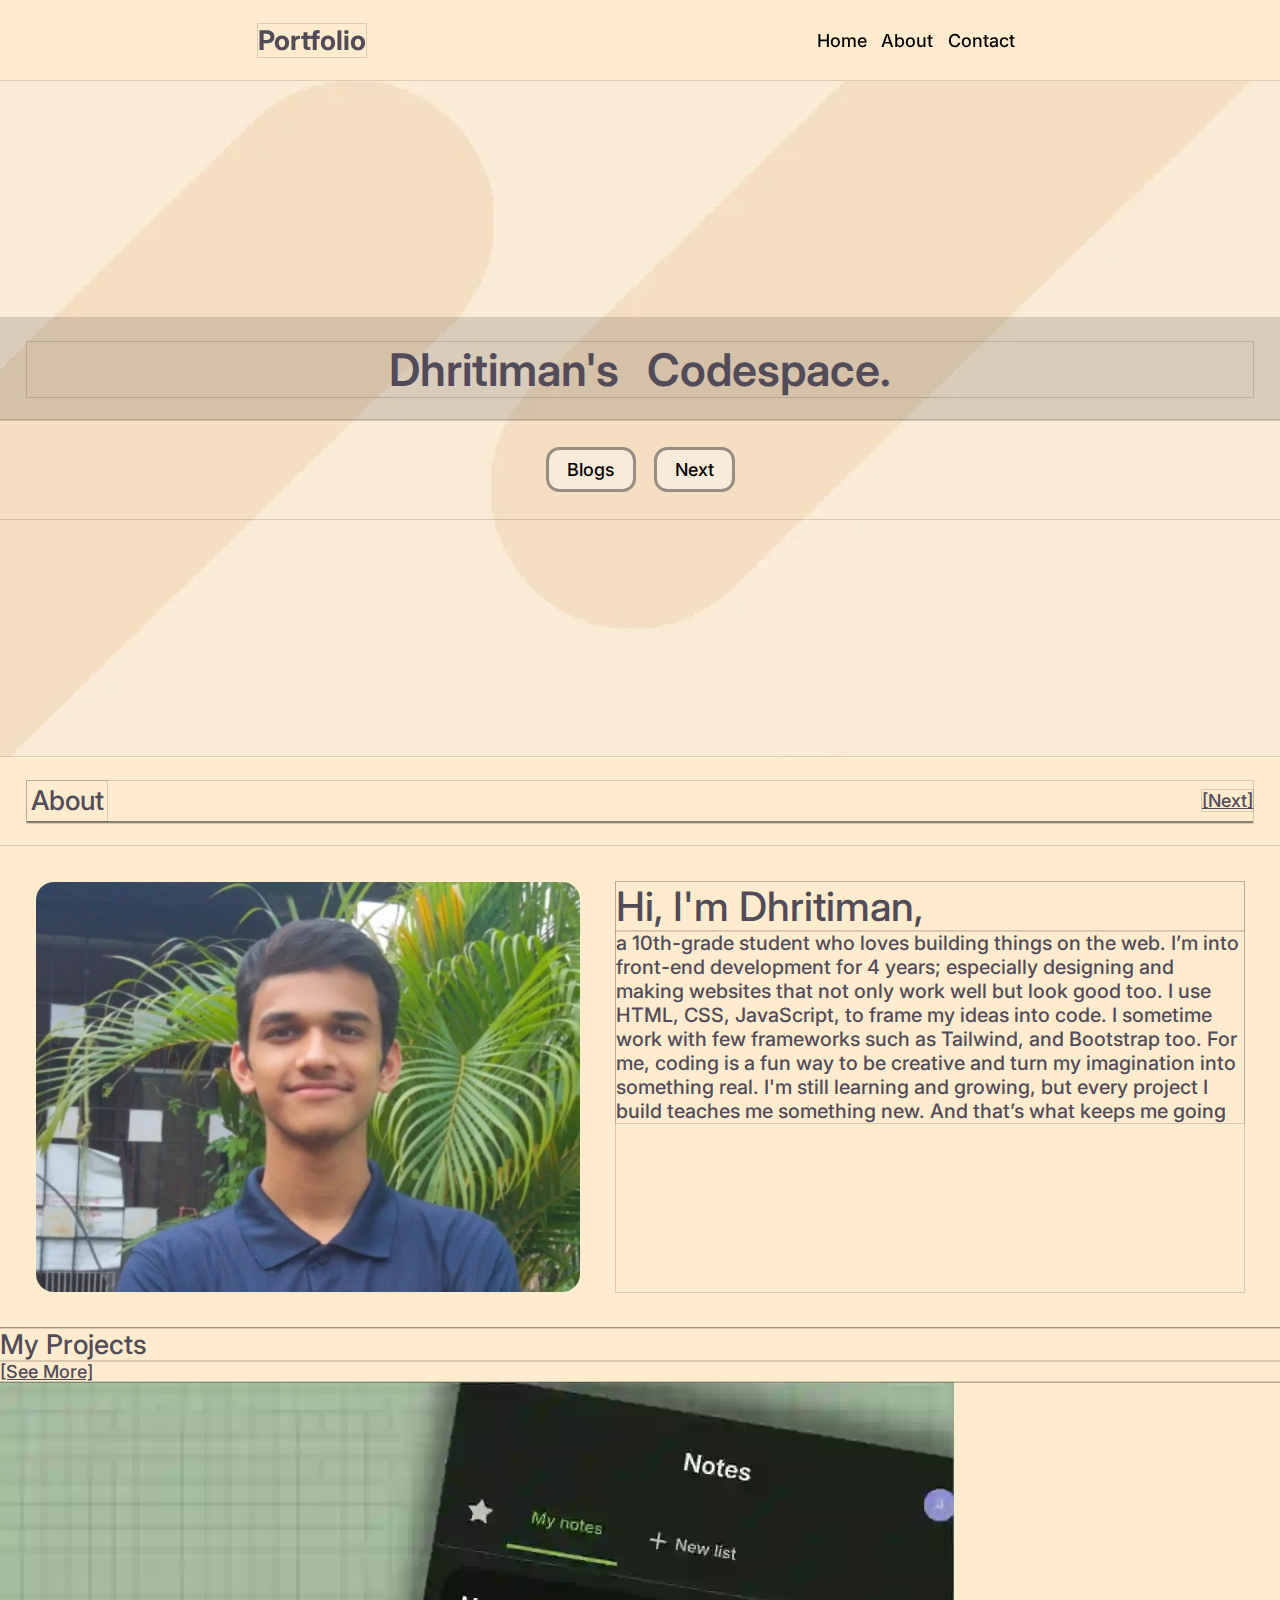
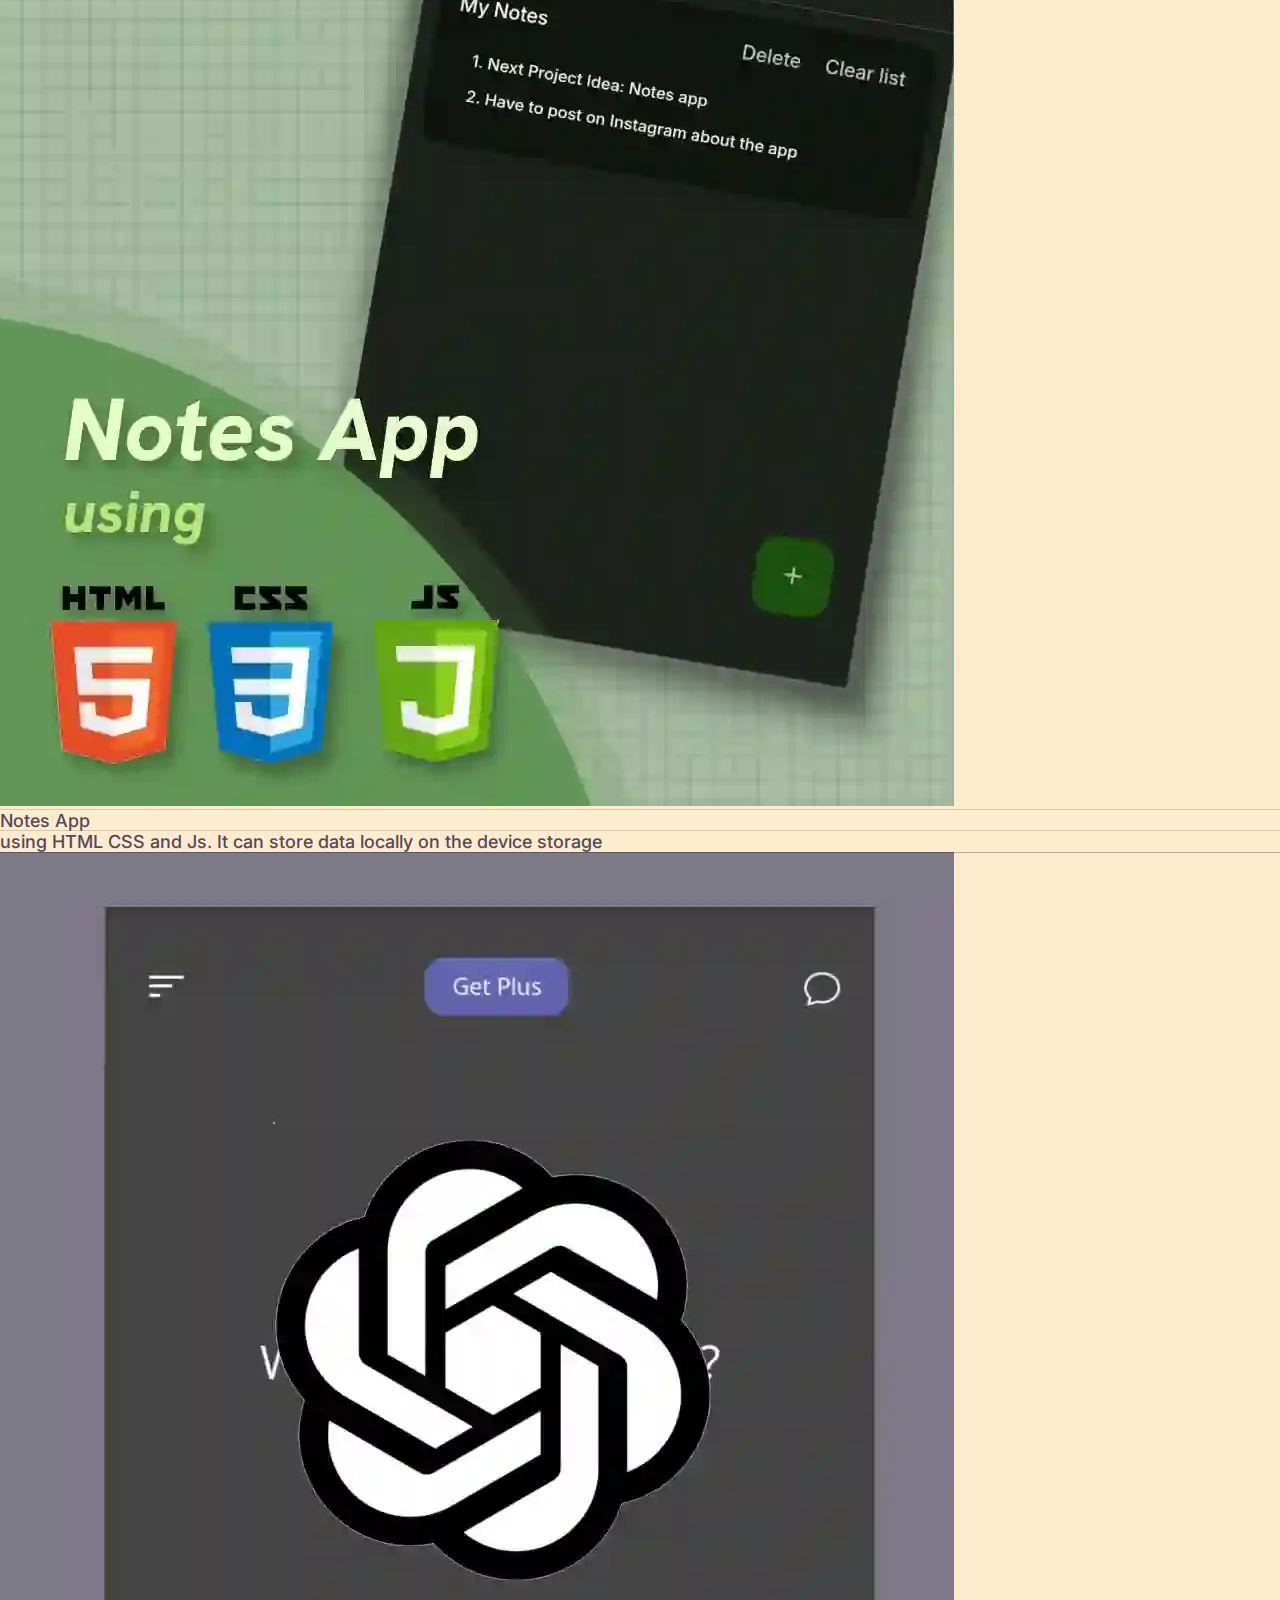
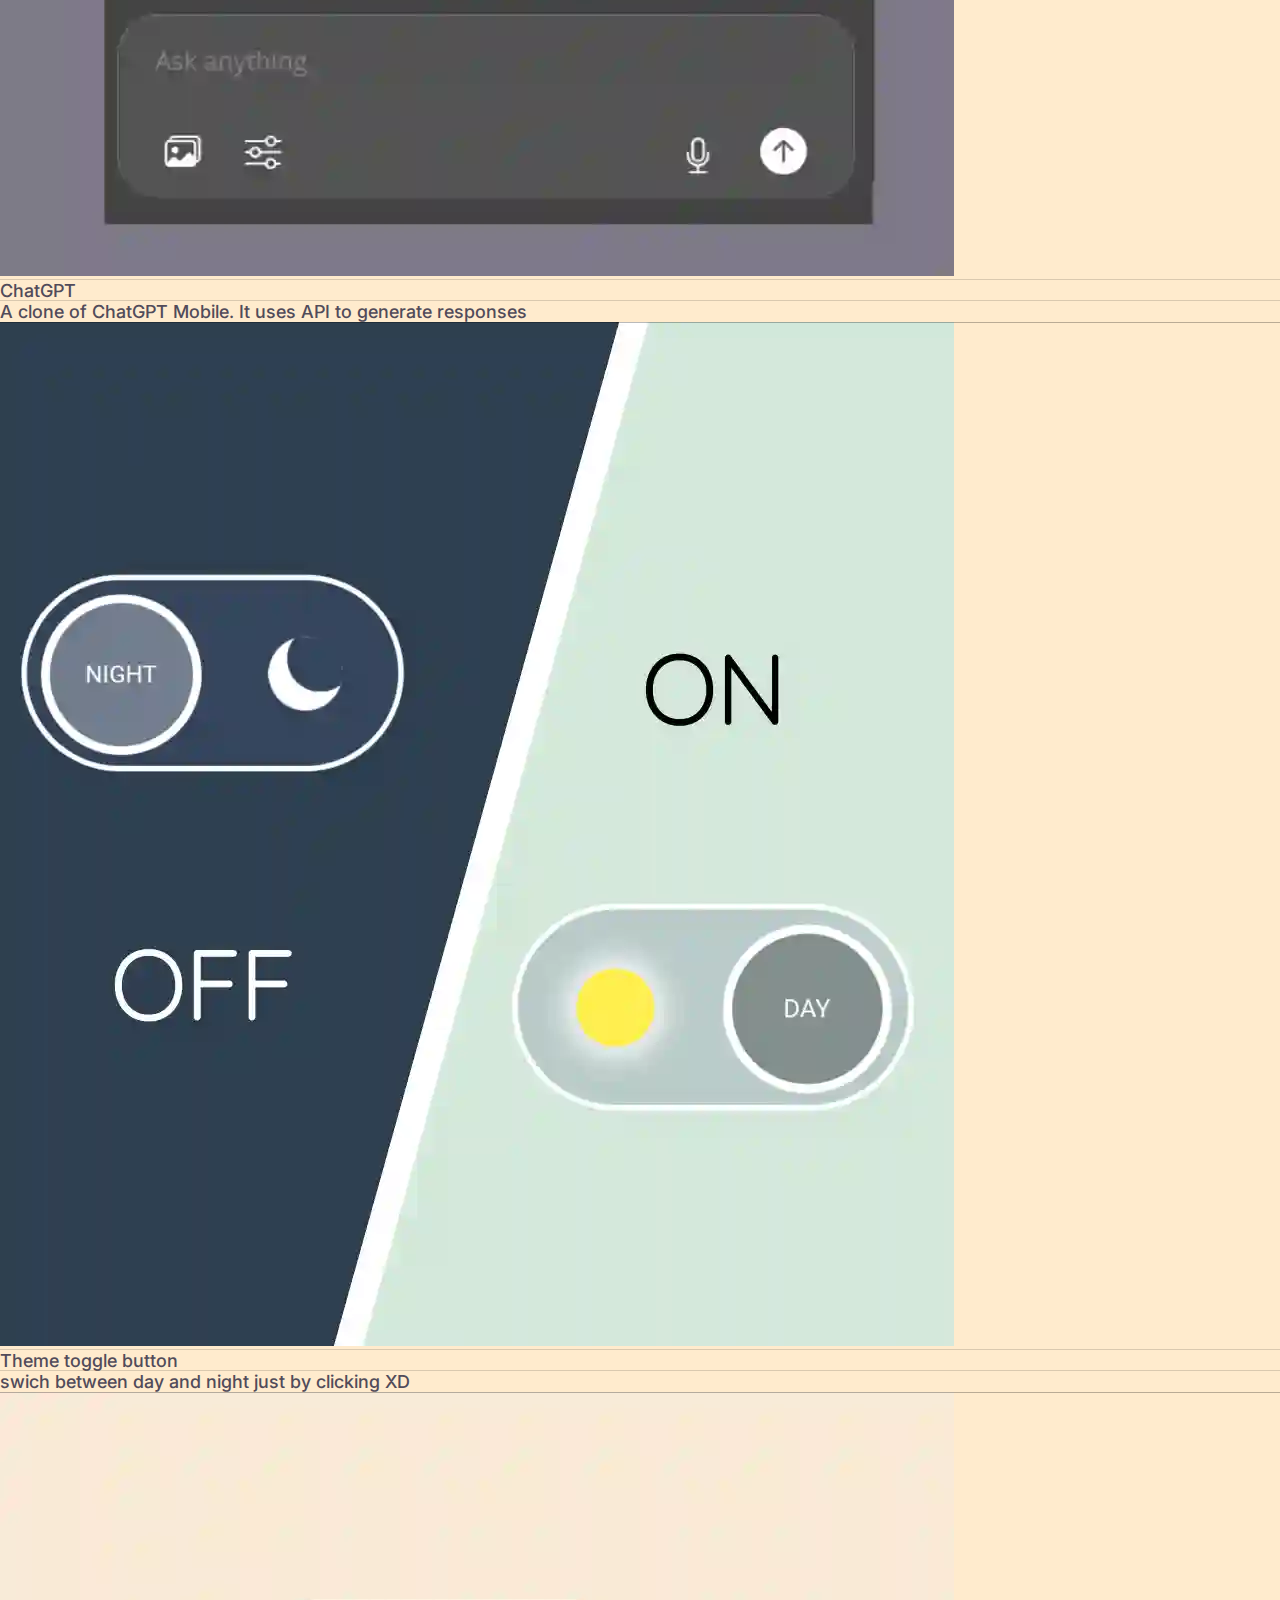
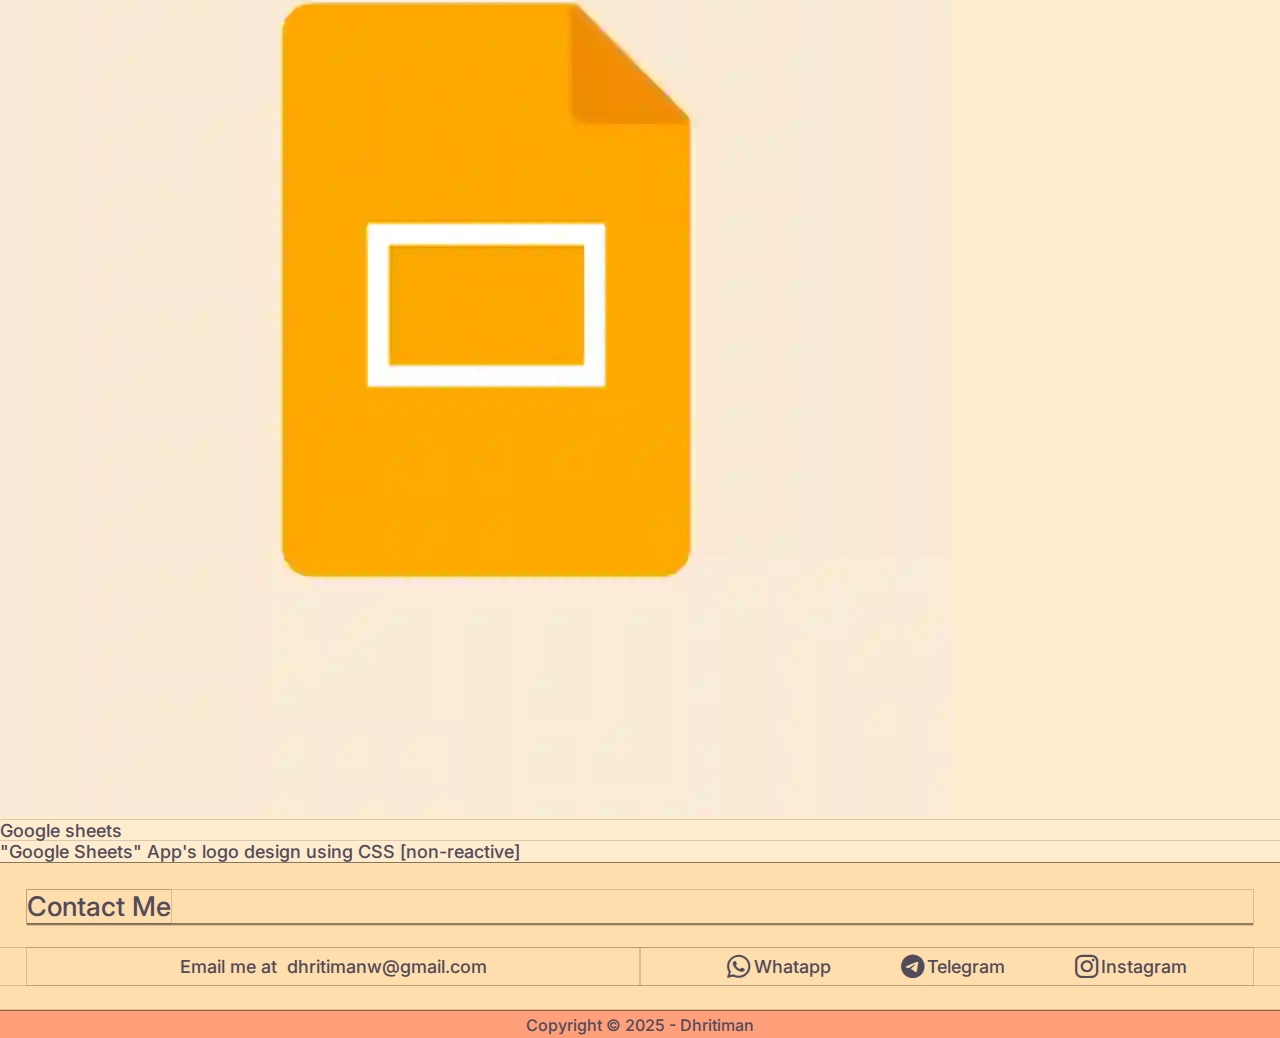
<file: index.html>
<!DOCTYPE html>
<html>

<head>
  <!-- Meta Tags -->
  <meta charset="UTF-8">
  <meta name="viewport" content="width=device-width, initial-scale=1, maximum-scale=1, user-scalable=no">
  <meta name="color-scheme" content="light only">
  <meta name="description" content="Dhritiman Kashyap, My Portfolio Page that includes my projects">
  
  
  <!-- Stylesheets -->
  <link rel="stylesheet" href="style.css" type="text/css" media="all" />
  <link rel="stylesheet" href="https://cdn.jsdelivr.net/npm/bootstrap-icons@1.13.1/font/bootstrap-icons.min.css">
  
  
  <title>Dhritiman</title>
  
</head>

<body>
  <!-- loader -->
  <div class="loader">
    <div class="spinner"></div>
  </div>
  
  
  <!-- Nav Bar-->
  <nav>
    <h2>Portfolio</h2>
    <ul>
      <li><a href="#homedirect">Home</a></li>
      <li><a href="#aboutdirect">About</a></li>
      <li><a href="#contactdirect">Contact</a></li>
    </ul>
    <div class="menu" onclick="menu('ab')"><i class="bi bi-list"></i></div>
  </nav>
  <div class="dropdown">
    <ul>
      <li><a href="#homedirect">Home</a></li>
      <li><a href="#aboutdirect">About</a></li>
      <li><a href="#contactdirect">Contact</a></li>
    </ul>
    <div class="cross" onclick="menu()"><i class="bi bi-x"></i></div>
  </div>
  
  
  <!-- Header -->
  <header id="homedirect">
    <h2>
      <p>Dhritiman's Codespace.</p>
    </h2>
    <div class="btns">
      <button><a href="#blogsdirect">Blogs</a></button>
      <button><a href="#aboutdirect">Next</a></button>
    </div>
  </header>
  
  
  <!-- About Section-->
  <div class="aboutheading" id="aboutdirect">
    <h2>About</h2>
    <p><a href="#projectdirect">[Next]</a></p>
  </div>
  <div class="aboutsec">
    <img src="img/profile.webp" alt="">
    <div>
      <h1>Hi, I'm Dhritiman,</h1>
      <p>a 10th-grade student who loves building things on the web. I’m into front-end development for 4 years; especially designing and making websites that not only work well but look good too. I use HTML, CSS, JavaScript, to frame my ideas into code. I sometime work with few frameworks such as Tailwind, and Bootstrap too. For me, coding is a fun way to be creative and turn my imagination into something real. I'm still learning and growing, but every project I build teaches me something new. And that’s what keeps me going</p>
    </div>
  </div>
  
  
  <!-- Projects -->
  <div class="projectssec" id="projectdirect">
    <div class="projectheading" style="color:white">
      <h2>My Projects</h2>
      <p><a href="projects">[See More]</a></p>
    </div>
    <div class="carousel">
      
      <figcaption class="project" onclick="window.location.href='projects/direct/notesapp.html'">
        <img src="projectimages/notes.webp" alt="">
        <div class="description">
          <h4>Notes App</h4>
          <p>using HTML CSS and Js. It can store data locally on the device storage</p>
        </div>
      </figcaption>
      <figcaption class="project" onclick="window.location.href='projects/direct/chatgptclone.html'">
        <img src="projectimages/chatgpt.webp" alt="">
        <div class="description">
          <h4>ChatGPT</h4>
          <p>A clone of ChatGPT Mobile. It uses API to generate responses</p>
        </div>
      </figcaption>
      <figcaption class="project" onclick="window.location.href='projects/direct/DayToggle.html'">
        <img src="projectimages/toggle.webp" alt="">
        <div class="description">
          <h4>Theme toggle button</h4>
          <p>swich between day and night just by clicking XD</p>
        </div>
      </figcaption>
      <figcaption class="project" onclick="window.location.href='projects/direct/googlesheets.html'">
        <img src="projectimages/gsheets.webp" alt="">
        <div class="description">
          <h4>Google sheets</h4>
          <p>"Google Sheets" App's logo design using CSS [non-reactive]</p>
        </div>
      </figcaption>
      
      
    </div>
  </div>
  
  
  <!-- Footer -->
  <footer>
    <div class="contactheading" id="contactdirect">
      <h2>Contact Me</h2>
    </div>
    <div class="contactoptions">
      <p>Email me at &nbsp;<a href="dhritimanw@gmail.com"></a>dhritimanw@gmail.com</p>
      <div class="coption">
        <ul>
          <li><a href="https://wa.me/9678663916"><i class="bi bi-whatsapp"></i>Whatapp</a></li>
          <li><a href="" onclick="alert('currently unavailable ' ) "><i class="bi bi-telegram"></i>Telegram</a></li>
          <li><a href="https://instagram.com/dhritimnn_/"><i class="bi bi-instagram"></i>Instagram</a></li>
        </ul>
      </div>
    </div>
    <br>
  </footer>
  <div class="copyright">Copyright © 2025 - Dhritiman</div>
  
  
  <!-- Scripts -->
  <script src="roots/root.js" type="text/javascript" charset="utf-8"></script>
  <script src="script.js" type="text/javascript" charset="utf-8"></script>
</body>

</html>
</file>
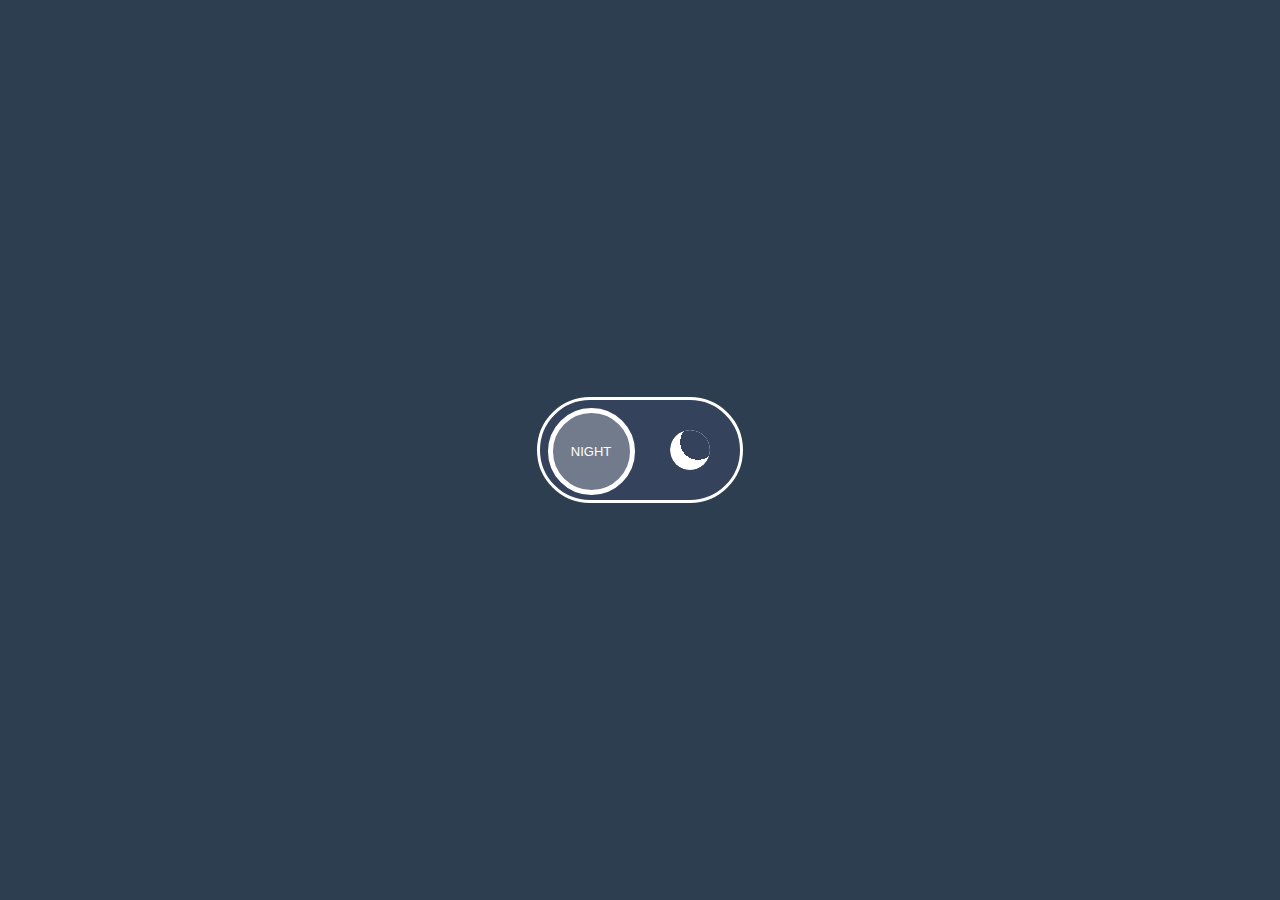
<file: projects /direct/DayToggle.html>
<!DOCTYPE html>
<html>

<head>
  <meta charset="UTF-8">
  <meta name="viewport"
    content="width=device-width, initial-scale=1">
  <title>Theme</title>
  
  <style>
    * {
      margin: 0;
      padding: 0;
      
    }
    
    body {
      height: 100vh;
      width: 100vw;
      display: flex;
      justify-content: center;
      align-items: center;
      background: #2C3E50;
      transition: all .5s;

    }
    
    .parent {
      height: 230px;
      width: 210px;
      display: flex;
      justify-content: center;
      align-items: center;
      background: #2C3E50;
      position: absolute;
      transition: all .5s;
    }
    
    .btn {
      border: 3px solid #FFFFFF;
      background: rgba(87, 92, 137, .2);
      border-radius: 200px;
      position: relative;
      height: 100px;
      width: 200px;
    }
    
    
    .circle {
      height: 77px;
      width: 77px;
      background: rgba(255, 255, 255, .3);
      border: 5px solid white;
      border-radius: 200px;
      position: absolute;
      top: 7.5px;
      left: 7.5px;
      display: flex;
      justify-content: center;
      align-items: center;
      color: white;
      font-size: 13px;
      font-family: sans-serif;
    }
    
    .check {
      opacity: 0%;
      height: 100px;
      width: 200px;
    }
    
    .uds {
      position: absolute;
      bottom: 0;
      width: 200px;
      height: 60px;
      display: flex;
      justify-content: space-around;
      align-items: center;
    }
    
    .day,
    .night {
      position: relative;
      width: 40px;
      height: 40px;
      border-radius: 200px;
      transition: all .2s;
    }
    
    .day {
      background: rgba(255, 236, 77, 1);
      opacity: 0%;
    }
    
    .night {
      background: white;
      translate: 0 -85px;
      mask-image:
        radial-gradient(circle at 70% 30%, black 45%, transparent 0%),
        radial-gradient(circle at center, black 100%, black 100%);
      mask-composite: exclude;
      border: none;
      outline: none;
      
    }
    
    /*animations*/
    @keyframes ltrcircle {
      0% {
        translate: 0 0;
        background: rgba(255, 255, 255, .3);

      }
      
      100% {
        translate: 97.5px 0;
        background: rgba(0, 0, 0, .3);

      }
    }
    
    @keyframes rtlcircle {
      0% {
        translate: 97.5px 0;
        background: rgba(0, 0, 0, .3);

      }
      
      100% {
        translate: 0 0;
        background: rgba(255, 255, 255, .3);

      }
    }
    
    @keyframes ltrday {
      0% {
        translate: 0 0;
      }
      
      100% {
        translate: 0 -85px;
      }
    }
    
    @keyframes rtlday {
      0% {
        translate: 0 -85px;
      }
      
      100% {
        translate: 0 0;
      }
    }
    
    @keyframes ltrnight {
      0% {
        translate: 0 -85px;
      }
      
      100% {
        translate: 0 0;
      }
    }
    
    @keyframes rtlnight {
      0% {
        translate: 0 0;
      }
      
      100% {
        translate: 0 -85px;
      }
    }
  </style>
</head>

<body>
  <div class="parent">
    <div class="btn">
      <div class="circle">NIGHT</div>
      <input type="checkbox"
        class="check">
    </div>
    <div class="uds">
      <div class="day"></div>
      <div class="night"></div>
    </div>
  </div>
  <script>
    const parent = document
      .getElementsByClassName('parent')[
        0];
    const box = document
      .getElementsByClassName(
        'check')[
        0];
    const circle = document
      .getElementsByClassName(
        'circle')[
        0];
    const day = document
      .getElementsByClassName(
        'day')[0];
    const night = document
      .getElementsByClassName(
        'night')[
        0];
    let init = 0;
    box
      .addEventListener('click',
        () => {
          if (init == 0) {
            circle.innerHTML='DAY';
            circle.style.animation =
              'ltrcircle ease-out .5s forwards';
            day.style.animation =
              'ltrday ease-out .5s forwards';
            day.style.opacity='100%';
            night.style.opacity='0%';
            day.style.boxShadow =
              '0 0 15px 5px white';
            night.style.animation =
              'ltrnight ease-out .5s forwards';
            
            
            document.body.style
              .background =
              '#D2E7D8';
            parent.style.background =
              '#D2E7D8';
            init = 1;
          }
          else {
            circle.innerHTML='NIGHT';
            circle.style.animation =
              'rtlcircle ease-out .5s forwards';
            day.style.animation =
              'rtlday ease-out .5s forwards';
              '';
            day.style.opacity='0%';
            night.style.opacity='100%';
            day.style.boxShadow = '';
            night.style.animation =
              'rtlnight ease-out .5s forwards';

            
            document.body.style
              .background = '#2C3E50';
            parent.style.background =
              '#2C3E50';
            init = 0;
            
          }
        })
  </script>
</body>

</html>
</file>
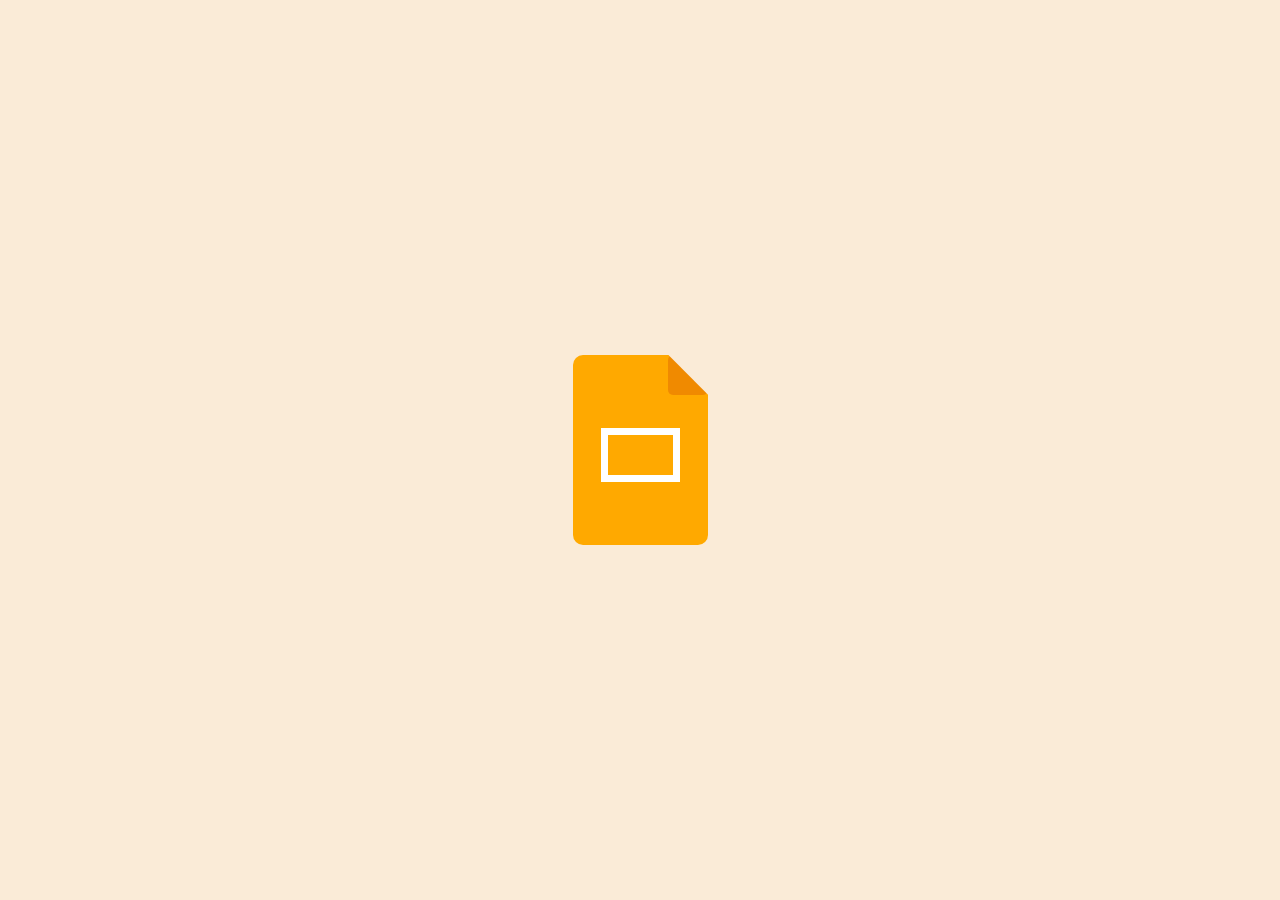
<file: projects /direct/googlesheets.html>
<!DOCTYPE html>
<html lang="en">

<head>
  <meta charset="UTF-8">
  <meta name="viewport"
    content="width=device-width, initial-scale=1.0">
  <meta http-equiv="X-UA-Compatible"
    content="ie=edge">
  <title>Google Sheets</title>
  <style type="text/css" media="all">
    * {
      margin: 0;
      padding: 0;
    }
    
    body {
      background: antiquewhite;
      height: 100vh;
      width: 100vw;
      display: flex;
      justify-content: center;
      align-items: center;
    }
    
    .page {
      height: 190px;
      width: 135px;
      background: #FFA900;
      display: flex;
      justify-content: center;
      align-items: center;
      border-radius: 10px;
      position: absolute;
    }
    
    .corner {
      position: absolute;
      top: 0;
      right: 0;
      z-index: 3;
      height: 40px;
      width: 40px;
      background: #E5730090;
      border-radius: 5px;
    }
    
    .replica {
      position: absolute;
      top: -29px;
      right: -29px;
      z-index: 4;
      height: 56.5685px;
      width: 56.5685px;
      transform: rotate(45deg);
      background: antiquewhite;
    }
    
    .line {
      position: relative;
      top: 5px;
      height: 40px;
      width: 65px;
      border: 7.5px solid white;
    }
  </style>
</head>

<body>
  <div class="page">
    <div class="corner"></div>
    <div class="replica"></div>
    <div class="line"></div>
  </div>
</body>

</html>
</file>
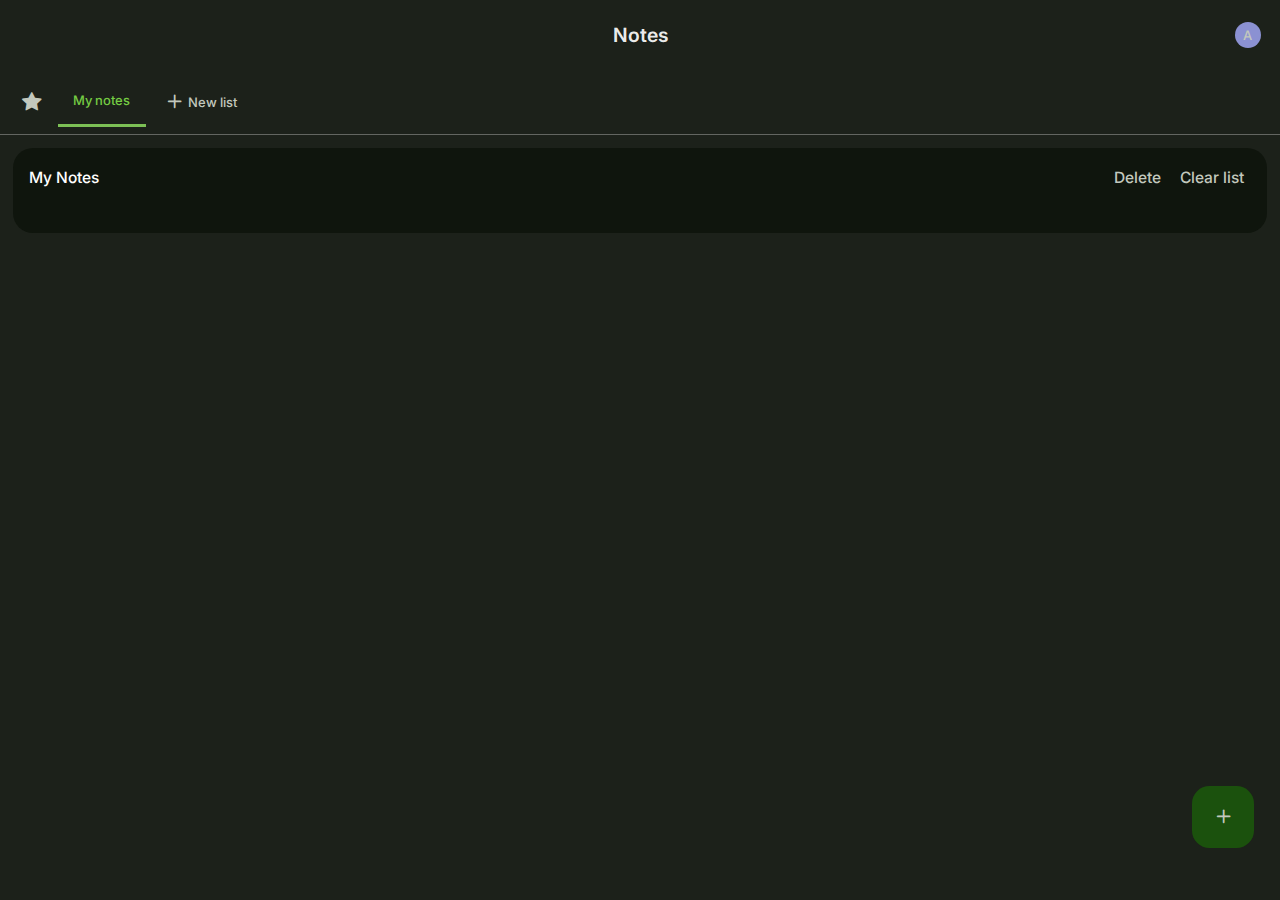
<file: projects /direct/notesapp.html>
<!DOCTYPE html>
<html lang="en">

<head>
  <meta charset="UTF-8">
  <meta name="viewport" content="width=device-width, initial-scale=1.0">
  <meta http-equiv="X-UA-Compatible" content="ie=edge">
  <title>Notes</title>
  <link rel="stylesheet" href="https://cdn.jsdelivr.net/npm/bootstrap-icons@1.13.1/font/bootstrap-icons.min.css">
  <style>
    @import url('https://fonts.googleapis.com/css2?family=Inter:ital,opsz,wght@0,14..32,100..900;1,14..32,100..900&display=swap');
    
    :root {
      --dark: #0F150D;
      --neutral: #1C211A;
      --light: #C2C8BD;
      --extralight: #FFFFFFEE;
    }
    
    * {
      margin: 0;
      padding: 0;
      color: var(--light);
      font-family: "Inter", sans-serif;
      font-optical-sizing: auto;
      font-weight: 500;
      font-style: normal;
    }
    
    html {
      font-size: 13px;
    }
    
    * {
      font-size: 1rem;
    }
    
    i {
      font-size: 2.1rem;
    }
    
    body {
      background: var(--neutral);
    }
    
    .notch {
      display: flex;
      justify-content: center;
      align-items: center;
      padding: 1.75rem 0;
    }
    
    .notch h2 {
      font-weight: 600;
      color: var(--extralight);
      font-size: 1.5rem;
    }
    
    
    .notch .logo {
      height: 2rem;
      width: 2rem;
      background: #8B91D2;
      border-radius: 200px;
      position: absolute;
      right: 1.5rem;
      display: flex;
      justify-content: center;
      align-items: center;
    }
    
    nav {
      display: flex;
      align-items: center;
      padding: 0 .5rem;
      position: sticky;
      top: 0;
      border-bottom: 1px #FFFFFF50 solid;
    }
    
    nav ul {
      display: flex;
      align-items: center;
    }
    
    nav ul li {
      list-style: none;
      font-size: 1rem;
      padding: 1.2rem 1.2rem;
      display: flex;
      align-items: center;
    }
    
    nav .opt2 {
      border-bottom: solid 3px #7CC055;
      color: #75CC43;
    }
    
    .new {
      height: 4.75rem;
      width: 4.75rem;
      border-radius: 17.5px;
      background: #1B510D;
      display: flex;
      justify-content: center;
      align-items: center;
      font-size: 2.5rem;
      font-weight: 300;
      padding: 0;
      position: fixed;
      bottom: 4rem;
      right: 2rem;
    }
    
    .notespace {
      padding: 1rem;
    }
    
    .mynotes {
      display: flex;
      flex-direction: column;
      background: var(--dark);
      padding: 1rem;
      border-radius: 20px;
    }
    
    .mynotes .mynotesnav {
      height: 100%;
      width: 100%;
      display: flex;
      align-items: center;
      justify-content: space-between;
    }
    
    .mynotes .mynotesnav ul {
      display: flex;
      align-items: center;
    }
    
    .mynotes .mynotesnav h2,
    .mynotes .mynotesnav ul li i {
      color: #FFFFFF;
    }
    
    .mynotes .mynotesnav h2 {
      padding: .2rem;
      font-size: 1.2rem;
    }
    
    .mynotes .mynotesnav ul li {
      list-style: none;
      padding: .25rem;
    }
    
    .mynotes .mynotesnav ul li button {
      background: none;
      font-size: 1.2rem;
      padding: .3rem .5rem;
      border: none;
    }
    
    
    .notes {
      display: flex;
      flex-direction: column;
      padding: 1rem;
    }
    
    .notes ul {
      display: flex;
      flex-direction: column;
    }
    
    .notes ul li {
      list-style: none;
      display: flex;
      align-items: center;
      justify-content: flex-start;
      column-gap: 1rem;
      padding: .5rem;
    }
    
    .promptsec {
      position: fixed;
      inset: auto 0 0 0;
      background: var(--dark);
      display: none;
      justify-content: space-around;
      align-items: center;
      padding: 2rem 1rem 5rem 1rem;
      border-radius: 25px 25px 0 0;
    }
    
    .promptsec input {
      width: 70%;
      background: none;
      padding: .5rem;
      outline: none;
      border: none;
      font-size: 1.2rem;
    }
    
    .promptsec button {
      
      border: none;
      outline: none;
      
      background: none;
    }
    
    .promptsec button i {
      height: 1rem;
      width: 2rem;
      color: white;
    }
    
    .nwt {
      color: white;
    }
    
    .bi-arrow-up {
      margin-right: 1.5rem;
    }
  </style>
</head>

<body>
  <div class="notch">
    <h2>Notes</h2>
    <div class="logo">A</div>
  </div>
  <nav>
    <ul>
      <li><i class="bi bi-star-fill" style="font-size: 1.5rem;"></i></li>
      <li class="opt2">My notes</li>
      <li><i class="bi bi-plus"></i> New list</li>
    </ul>
  </nav>
  <div class="notespace">
    <div class="mynotes">
      <div class="mynotesnav">
        <h2>My Notes</h2>
        <ul>
          <li id="dlto" onclick="deletee('dlt')"><button>Delete</button></li>
          <li id="dlts" onclick="deletee('re')" style="display: none;"><button>Don't want to?</button></li>
          <li><button onclick="clearlist()">Clear list</button></li>
        </ul>
      </div>
      
      <div class="notes">
        <li id="deletetxt" style="color: red; display:none; padding-bottom: 1rem"> Please tap on the note you want to delete</li>
        <ul id="stuff">
          
        </ul>
      </div>
    </div>
  </div>
  <div class="new" onclick="prompton('on')"><i class="bi bi-plus"></i></div>
  <div class="promptsec"><input type="text" placeholder="Add Note" id="prompt"><button><i class="bi bi-arrow-up" onclick="addnotes()"></i><i class="bi bi-x" onclick="prompton('off')"></i></button></div>
  <script>
    let ta = document.querySelector('p');
    let promptsec = document.querySelector('.promptsec');
    
    function cut(e) {
      e.target.style.setProperty('text-decoration', 'line-through')
    }
    
    function prompton(fig) {
      if (fig == 'on') {
        promptsec.style.display = 'flex';
      }
      else {
        promptsec.style.display = 'none';
      }
    }
    if (JSON.parse(localStorage.getItem('notes') == null)) {
      localStorage.setItem('notes', JSON.stringify([]))
    }
    
    let localnote = JSON.parse(localStorage.getItem('notes'))
    
    function display() {
      let localnote = JSON.parse(localStorage.getItem('notes'))
      let items = localnote;
      const ar = document.getElementById('stuff');
      ar.innerHTML = ' ';
      let indx = 1;
      items.forEach((a) => {
        ar.innerHTML += `
<li class='nwt'>${indx}. ${a}</li>
`
        indx = indx + 1;
      })
    }
    
    function addnotes() {
      let localnote = JSON.parse(localStorage.getItem('notes'))
      
      let promptinput = document.querySelector('#prompt')
      let x = localnote;
      x.push(`${promptinput.value} `)
      localStorage.setItem('notes', JSON.stringify(x))
      display()
      promptinput.value = ''
      promptsec.style.display = 'none'
    }
    
    function removenotes(e) {
      let localnote = JSON.parse(localStorage.getItem('notes'))
      
      let nme = e.target.innerHTML.slice(3);
      let y = localnote;
      let z = y.filter(fl => fl !== nme)
      localStorage.setItem('notes', JSON.stringify(z))
      let dlttxt = document.getElementById('deletetxt');
      dlttxt.style.display = 'none'
      let dlto = document.querySelector('#dlto')
      let dlts = document.querySelector('#dlts')
      dlto.style.display = 'block'
      dlts.style.display = 'none'
      display()
    }
    
    function deletee(w) {
      if (w == 'dlt') {
        let nwt = document.querySelectorAll('.nwt');
        nwt.forEach(element => {
          element.addEventListener('click', removenotes);
          
        });
        let dlto = document.querySelector('#dlto')
        let dlts = document.querySelector('#dlts')
        dlto.style.display = 'none'
        dlts.style.display = 'block'
        
        let dlttxt = document.getElementById('deletetxt');
        dlttxt.style.display = 'flex'
      } else {
        let nwt = document.querySelectorAll('.nwt');
        nwt.forEach(element => {
          element.addEventListener('click', () => {});
          
        });
        let dlto = document.querySelector('#dlto')
        let dlts = document.querySelector('#dlts')
        dlto.style.display = 'block'
        dlts.style.display = 'none'
        
        let dlttxt = document.getElementById('deletetxt');
        dlttxt.style.display = 'none'
      }
      
    }
    
    
    
    function clearlist() {
      let empty = []
      localStorage.setItem('notes', JSON.stringify(empty))
      display()
    }
    display()
  </script>
</body>

</html>
</file>
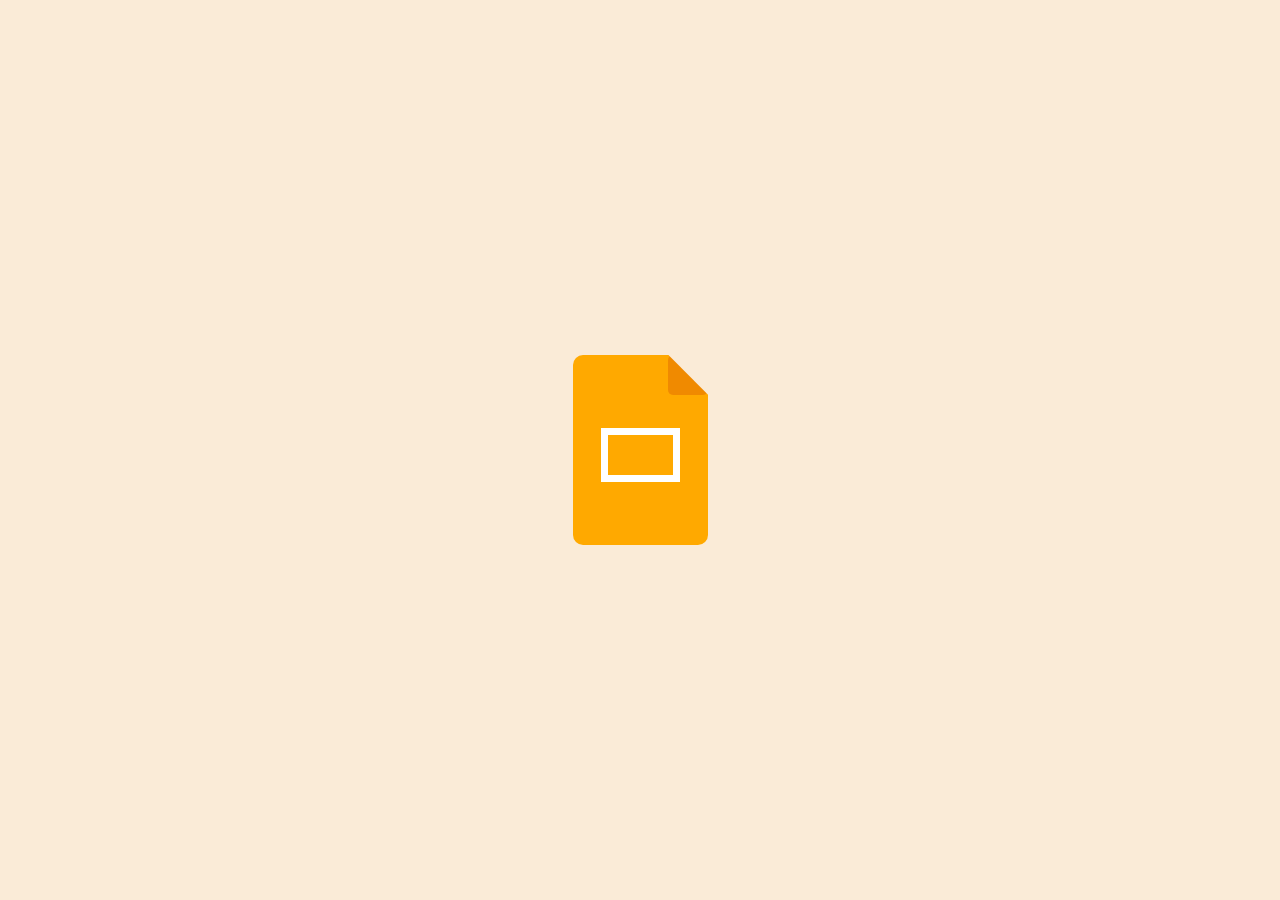
<file: projects/direct/googlesheets.html>
<!DOCTYPE html>
<html lang="en">

<head>
  <meta charset="UTF-8">
  <meta name="viewport"
    content="width=device-width, initial-scale=1.0">
  <meta http-equiv="X-UA-Compatible"
    content="ie=edge">
  <meta name="color-scheme" content="light only">
  <title>Google Sheets</title>
  <style type="text/css" media="all">
    * {
      margin: 0;
      padding: 0;
    }
    
    body {
      background: antiquewhite;
      height: 100vh;
      width: 100vw;
      display: flex;
      justify-content: center;
      align-items: center;
    }
    
    .page {
      height: 190px;
      width: 135px;
      background: #FFA900;
      display: flex;
      justify-content: center;
      align-items: center;
      border-radius: 10px;
      position: absolute;
    }
    
    .corner {
      position: absolute;
      top: 0;
      right: 0;
      z-index: 3;
      height: 40px;
      width: 40px;
      background: #E5730090;
      border-radius: 5px;
    }
    
    .replica {
      position: absolute;
      top: -29px;
      right: -29px;
      z-index: 4;
      height: 56.5685px;
      width: 56.5685px;
      transform: rotate(45deg);
      background: antiquewhite;
    }
    
    .line {
      position: relative;
      top: 5px;
      height: 40px;
      width: 65px;
      border: 7.5px solid white;
    }
  </style>
</head>

<body>
  <div class="page">
    <div class="corner"></div>
    <div class="replica"></div>
    <div class="line"></div>
  </div>
</body>

</html>
</file>
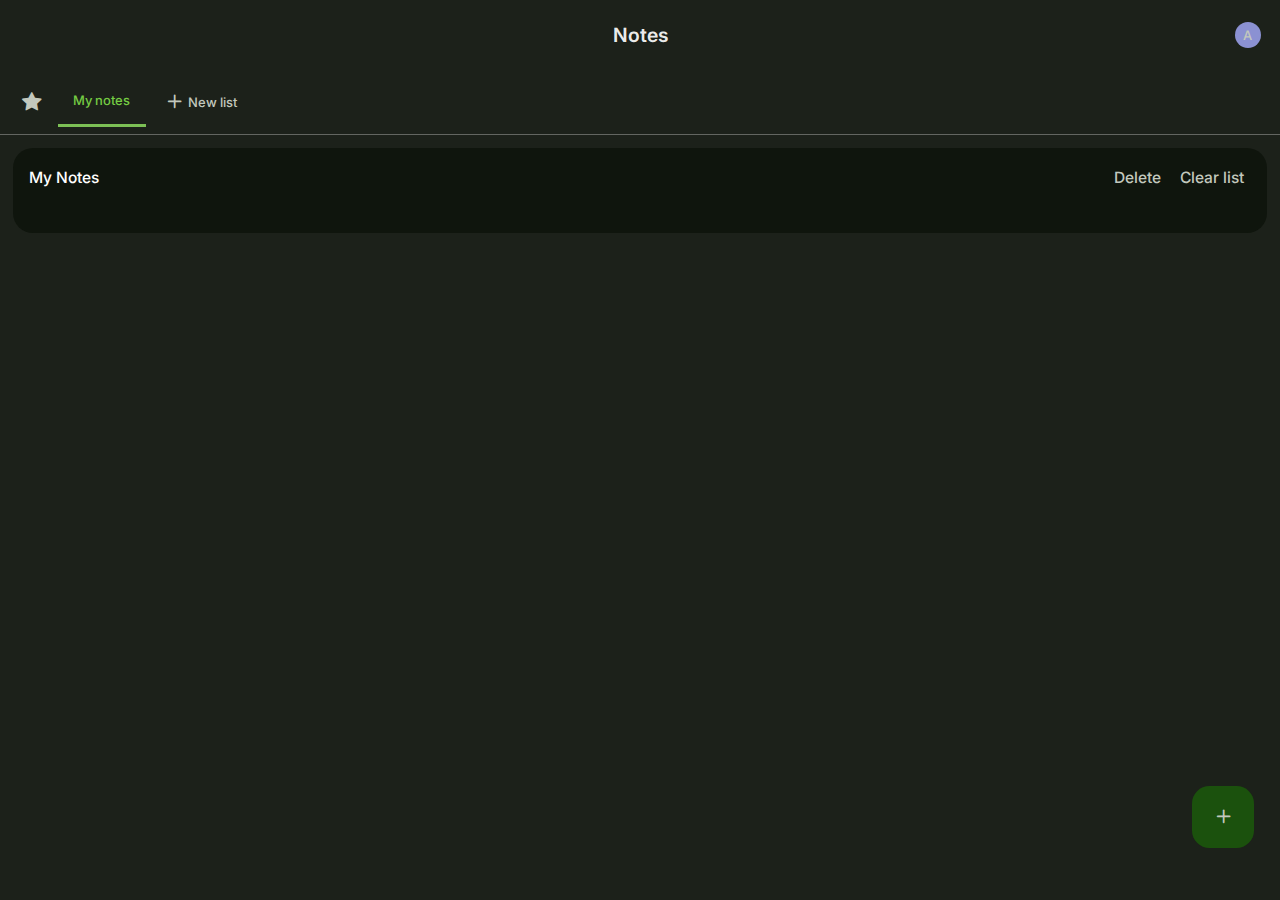
<file: projects/direct/notesapp.html>
<!DOCTYPE html>
<html lang="en">

<head>
  <meta charset="UTF-8">
  <meta name="viewport" content="width=device-width, initial-scale=1.0">
  <meta http-equiv="X-UA-Compatible" content="ie=edge">
  <meta name="color-scheme" content="dark only">
  <title>Notes</title>
  <link rel="stylesheet" href="https://cdn.jsdelivr.net/npm/bootstrap-icons@1.13.1/font/bootstrap-icons.min.css">
  <style>
    @import url('https://fonts.googleapis.com/css2?family=Inter:ital,opsz,wght@0,14..32,100..900;1,14..32,100..900&display=swap');
    
    :root {
      --dark: #0F150D;
      --neutral: #1C211A;
      --light: #C2C8BD;
      --extralight: #FFFFFFEE;
    }
    
    * {
      margin: 0;
      padding: 0;
      color: var(--light);
      font-family: "Inter", sans-serif;
      font-optical-sizing: auto;
      font-weight: 500;
      font-style: normal;
    }
    
    html {
      font-size: 13px;
    }
    
    * {
      font-size: 1rem;
    }
    
    i {
      font-size: 2.1rem;
    }
    
    body {
      background: var(--neutral);
    }
    
    .notch {
      display: flex;
      justify-content: center;
      align-items: center;
      padding: 1.75rem 0;
    }
    
    .notch h2 {
      font-weight: 600;
      color: var(--extralight);
      font-size: 1.5rem;
    }
    
    
    .notch .logo {
      height: 2rem;
      width: 2rem;
      background: #8B91D2;
      border-radius: 200px;
      position: absolute;
      right: 1.5rem;
      display: flex;
      justify-content: center;
      align-items: center;
    }
    
    nav {
      display: flex;
      align-items: center;
      padding: 0 .5rem;
      position: sticky;
      top: 0;
      border-bottom: 1px #FFFFFF50 solid;
    }
    
    nav ul {
      display: flex;
      align-items: center;
    }
    
    nav ul li {
      list-style: none;
      font-size: 1rem;
      padding: 1.2rem 1.2rem;
      display: flex;
      align-items: center;
    }
    
    nav .opt2 {
      border-bottom: solid 3px #7CC055;
      color: #75CC43;
    }
    
    .new {
      height: 4.75rem;
      width: 4.75rem;
      border-radius: 17.5px;
      background: #1B510D;
      display: flex;
      justify-content: center;
      align-items: center;
      font-size: 2.5rem;
      font-weight: 300;
      padding: 0;
      position: fixed;
      bottom: 4rem;
      right: 2rem;
    }
    
    .notespace {
      padding: 1rem;
    }
    
    .mynotes {
      display: flex;
      flex-direction: column;
      background: var(--dark);
      padding: 1rem;
      border-radius: 20px;
    }
    
    .mynotes .mynotesnav {
      height: 100%;
      width: 100%;
      display: flex;
      align-items: center;
      justify-content: space-between;
    }
    
    .mynotes .mynotesnav ul {
      display: flex;
      align-items: center;
    }
    
    .mynotes .mynotesnav h2,
    .mynotes .mynotesnav ul li i {
      color: #FFFFFF;
    }
    
    .mynotes .mynotesnav h2 {
      padding: .2rem;
      font-size: 1.2rem;
    }
    
    .mynotes .mynotesnav ul li {
      list-style: none;
      padding: .25rem;
    }
    
    .mynotes .mynotesnav ul li button {
      background: none;
      font-size: 1.2rem;
      padding: .3rem .5rem;
      border: none;
    }
    
    
    .notes {
      display: flex;
      flex-direction: column;
      padding: 1rem;
    }
    
    .notes ul {
      display: flex;
      flex-direction: column;
    }
    
    .notes ul li {
      list-style: none;
      display: flex;
      align-items: center;
      justify-content: flex-start;
      column-gap: 1rem;
      padding: .5rem;
    }
    
    .promptsec {
      position: fixed;
      inset: auto 0 0 0;
      background: var(--dark);
      display: none;
      justify-content: space-around;
      align-items: center;
      padding: 2rem 1rem 5rem 1rem;
      border-radius: 25px 25px 0 0;
    }
    
    .promptsec input {
      width: 70%;
      background: none;
      padding: .5rem;
      outline: none;
      border: none;
      font-size: 1.2rem;
    }
    
    .promptsec button {
      
      border: none;
      outline: none;
      
      background: none;
    }
    
    .promptsec button i {
      height: 1rem;
      width: 2rem;
      color: white;
    }
    
    .nwt {
      color: white;
    }
    
    .bi-arrow-up {
      margin-right: 1.5rem;
    }
  </style>
</head>

<body>
  <div class="notch">
    <h2>Notes</h2>
    <div class="logo">A</div>
  </div>
  <nav>
    <ul>
      <li><i class="bi bi-star-fill" style="font-size: 1.5rem;"></i></li>
      <li class="opt2">My notes</li>
      <li><i class="bi bi-plus"></i> New list</li>
    </ul>
  </nav>
  <div class="notespace">
    <div class="mynotes">
      <div class="mynotesnav">
        <h2>My Notes</h2>
        <ul>
          <li id="dlto" onclick="deletee('dlt')"><button>Delete</button></li>
          <li id="dlts" onclick="deletee('re')" style="display: none;"><button>Don't want to?</button></li>
          <li><button onclick="clearlist()">Clear list</button></li>
        </ul>
      </div>
      
      <div class="notes">
        <li id="deletetxt" style="color: red; display:none; padding-bottom: 1rem"> Please tap on the note you want to delete</li>
        <ul id="stuff">
          
        </ul>
      </div>
    </div>
  </div>
  <div class="new" onclick="prompton('on')"><i class="bi bi-plus"></i></div>
  <div class="promptsec"><input type="text" placeholder="Add Note" id="prompt"><button><i class="bi bi-arrow-up" onclick="addnotes()"></i><i class="bi bi-x" onclick="prompton('off')"></i></button></div>
  <script>
    let ta = document.querySelector('p');
    let promptsec = document.querySelector('.promptsec');
    
    function cut(e) {
      e.target.style.setProperty('text-decoration', 'line-through')
    }
    
    function prompton(fig) {
      if (fig == 'on') {
        promptsec.style.display = 'flex';
      }
      else {
        promptsec.style.display = 'none';
      }
    }
    if (JSON.parse(localStorage.getItem('notes') == null)) {
      localStorage.setItem('notes', JSON.stringify([]))
    }
    
    let localnote = JSON.parse(localStorage.getItem('notes'))
    
    function display() {
      let localnote = JSON.parse(localStorage.getItem('notes'))
      let items = localnote;
      const ar = document.getElementById('stuff');
      ar.innerHTML = ' ';
      let indx = 1;
      items.forEach((a) => {
        ar.innerHTML += `
<li class='nwt'>${indx}. ${a}</li>
`
        indx = indx + 1;
      })
    }
    
    function addnotes() {
      let localnote = JSON.parse(localStorage.getItem('notes'))
      
      let promptinput = document.querySelector('#prompt')
      let x = localnote;
      x.push(`${promptinput.value} `)
      localStorage.setItem('notes', JSON.stringify(x))
      display()
      promptinput.value = ''
      promptsec.style.display = 'none'
    }
    
    function removenotes(e) {
      let localnote = JSON.parse(localStorage.getItem('notes'))
      
      let nme = e.target.innerHTML.slice(3);
      let y = localnote;
      let z = y.filter(fl => fl !== nme)
      localStorage.setItem('notes', JSON.stringify(z))
      let dlttxt = document.getElementById('deletetxt');
      dlttxt.style.display = 'none'
      let dlto = document.querySelector('#dlto')
      let dlts = document.querySelector('#dlts')
      dlto.style.display = 'block'
      dlts.style.display = 'none'
      display()
    }
    
    function deletee(w) {
      if (w == 'dlt') {
        let nwt = document.querySelectorAll('.nwt');
        nwt.forEach(element => {
          element.addEventListener('click', removenotes);
          
        });
        let dlto = document.querySelector('#dlto')
        let dlts = document.querySelector('#dlts')
        dlto.style.display = 'none'
        dlts.style.display = 'block'
        
        let dlttxt = document.getElementById('deletetxt');
        dlttxt.style.display = 'flex'
      } else {
        let nwt = document.querySelectorAll('.nwt');
        nwt.forEach(element => {
          element.addEventListener('click', () => {});
          
        });
        let dlto = document.querySelector('#dlto')
        let dlts = document.querySelector('#dlts')
        dlto.style.display = 'block'
        dlts.style.display = 'none'
        
        let dlttxt = document.getElementById('deletetxt');
        dlttxt.style.display = 'none'
      }
      
    }
    
    
    
    function clearlist() {
      let empty = []
      localStorage.setItem('notes', JSON.stringify(empty))
      display()
    }
    display()
  </script>
</body>

</html>
</file>
<file: style.css>
@import url('https://fonts.googleapis.com/css2?family=Inter:ital,opsz,wght@0,14..32,100..900;1,14..32,100..900&display=swap');

:root {
  --shade1: blanchedalmond;
  --shade2: navajowhite;
  --shade3: burlywood;
  --shade4: salmon;
  --shade5: lightsalmon;
  --textcolor: #514B5A;
  --headerbg: url(/img/bglight.webp);
}

* {
  margin: 0;
  padding: 0;
  font-family: "Inter", sans-serif;
  font-optical-sizing: auto;
  font-weight: 500;
  font-style: normal;
  scroll-behavior: smooth;
  scroll-margin-top: 5.5rem;
  color: var(--textcolor);
}

html {
  font-size: 18px;
}

body {
  background: var(--shade1);
}

div, h1, h2, h3, p{
  outline: .5px solid #00000025;
}

nav {
  z-index: 10;
  display: flex;
  flex-direction: row;
  justify-content: space-between;
  padding: 1.25rem 2rem;
  align-items: center;
  position: sticky;
  top: 0;
  backdrop-filter: blur(70px);
  border-bottom: 1px solid #00000021;
}

nav h2 {
  font-weight: 700;
}

nav ul {
  display: none;
  flex-direction: row;
  list-style: none;
}

nav ul li {
  padding: .4rem;
}

.dropdown ul li a,
nav ul li a,
.btns button a {
  text-decoration: none;
  color: black;
}

nav div {
  border: 2px #00000066 solid;
  padding: .25rem .6rem;
  border-radius: .4rem;
}

nav div i {
  font-size: 1.5rem;
}

.dropdown {
  z-index: 1500;
  display: none;
  flex-direction: row;
  justify-content: space-between;
  padding: 1.25rem 2rem;
  align-items: center;
  background: #FFFFFF66;
  backdrop-filter: blur(20px);
  position: fixed;
  inset: auto 0;
  top: 0;
  animation: utd .15s forwards ease-out;
}

.dropdown ul {
  display: flex;
  flex-direction: row;
  list-style: none;
}

.dropdown ul li {
  padding: .4rem;
  font-size: rem;
}

.dropdown div {
  border: 2px #00000066 solid;
  padding: .1rem .5rem;
  border-radius: .4rem;
  background: #00000020;
}

.dropdown div i {
  font-size: 1.75rem;
}

header {
  display: flex;
  flex-direction: column;
  justify-content: center;
  min-height: 75dvh;
  border-bottom: 1px solid #00000021;
  background: var(--headerbg);
  background-size: cover;
  background-attachment: fixed;
}

header h2 {
  text-align: left;
  background: #00000021;
  padding: 1.3rem 1.5rem;
}

header h2 p {
  font-weight: 600;
  font-size: 2.5rem;
  word-spacing: 1rem;
  
}

header .btns {
  padding: .5rem 1rem;
  display: flex;
  justify-content: flex-end;
}

header .btns button {
  background: #ffffff66;
  margin: 1rem .5rem;
  padding: .5rem 1rem;
  border-radius: .75rem;
  color: black;
  border: 3px #00000066 solid;
  font-size: 1rem;
}

.aboutheading,
.contactheading {
  margin: 1.3rem 1.5rem;
  border-bottom: 2px solid #00000070;
  display: flex;
  justify-content: space-between;
  align-items: center;
}

.aboutheading h2 {
  font-size: 1.5rem;
  font-weight: 500;
  padding: .2rem;
}

.aboutsec {
  display: flex;
  flex-direction: column;
  padding: 2rem;
  animation: scrollani 5s linear;
  animation-timeline: view();
  animation-range: entry 0% cover 40%;
}

.aboutsec div h1{font-size: 2.25rem;}
.aboutsec div p{font-size: 1.1rem;}

.aboutsec img {
  border-radius: 1rem;
  margin: 0 0 2rem 0;
  animation: scrollani 5s linear;
  animation-timeline: view();
  animation-range: entry 0% cover 45%;
}

footer {
  background: var(--shade2);
  padding: .25rem 0;
}

footer .contactoptions {
  padding: 0 1.5rem;
  display: grid;
  grid-template-columns: 1fr;
  animation: scrollani 5s linear;
  animation-timeline: view();
  animation-range: entry 0%;
}

footer .contactoptions p {
  display: flex;
  justify-content: flex-start;
  align-items: center;
}

footer .contactoptions .coption {
  padding-left: 1rem;
  padding-top: 1rem;
}

footer .contactoptions .coption ul {
  list-style: none;
  display: flex;
  flex-direction: column;
  align-items: flex-start;
  justify-content: space-evenly;
}

footer .contactoptions .coption ul li a {
  text-decoration: none;
  display: flex;
  flex-direction: row;
  justify-content: center;
  align-items: center;
}

footer .contactoptions .coption ul li a i {
  margin: .2rem;
  font-size: 1.3rem;
}

.copyright {
  display: flex;
  background: var(--shade5);
  justify-content: center;
  align-items: center;
  padding: .2rem 0;
  border-top: 1px #00000066 solid;
  font-size: 16px;
}


@keyframes utd {
  from {
    opacity: 0%;
    transform: translateY(-30px);
  }
  
  to {
    opacity: 100%;
    transform: translateY(0);
  }
}

@keyframes scrollani {
  from {
    opacity: 0;
    transform: translateY(100px) scale(.95);
  }
  
  to {
    opacity: 100%;
    transform: translateY(0) scale(1);
  }
}

@media only screen and (min-width: 768px) {
  nav {
    justify-content: space-around;
  }
  
  nav ul {
    display: flex;
  }
  
  nav div {
    display: none;
  }
  
  header h2 {
    text-align: center;
  }
  
  header .btns {
    justify-content: center;
  }
  
  .aboutsec {
    
    flex-direction: row;
  }
  
  .aboutsec img {
    margin: 0 2rem 0 0;
    width: 45%;
  }
  
  footer .contactoptions {
    grid-template-columns: 1fr 1fr;
  }
  
  footer .contactoptions p {
    justify-content: center;
  }
  
  footer .contactoptions .coption ul {
    flex-direction: row;
    align-items: center;
  }
  
  footer .contactoptions .coption {
    padding-top: 0;
  }
}
</file>
